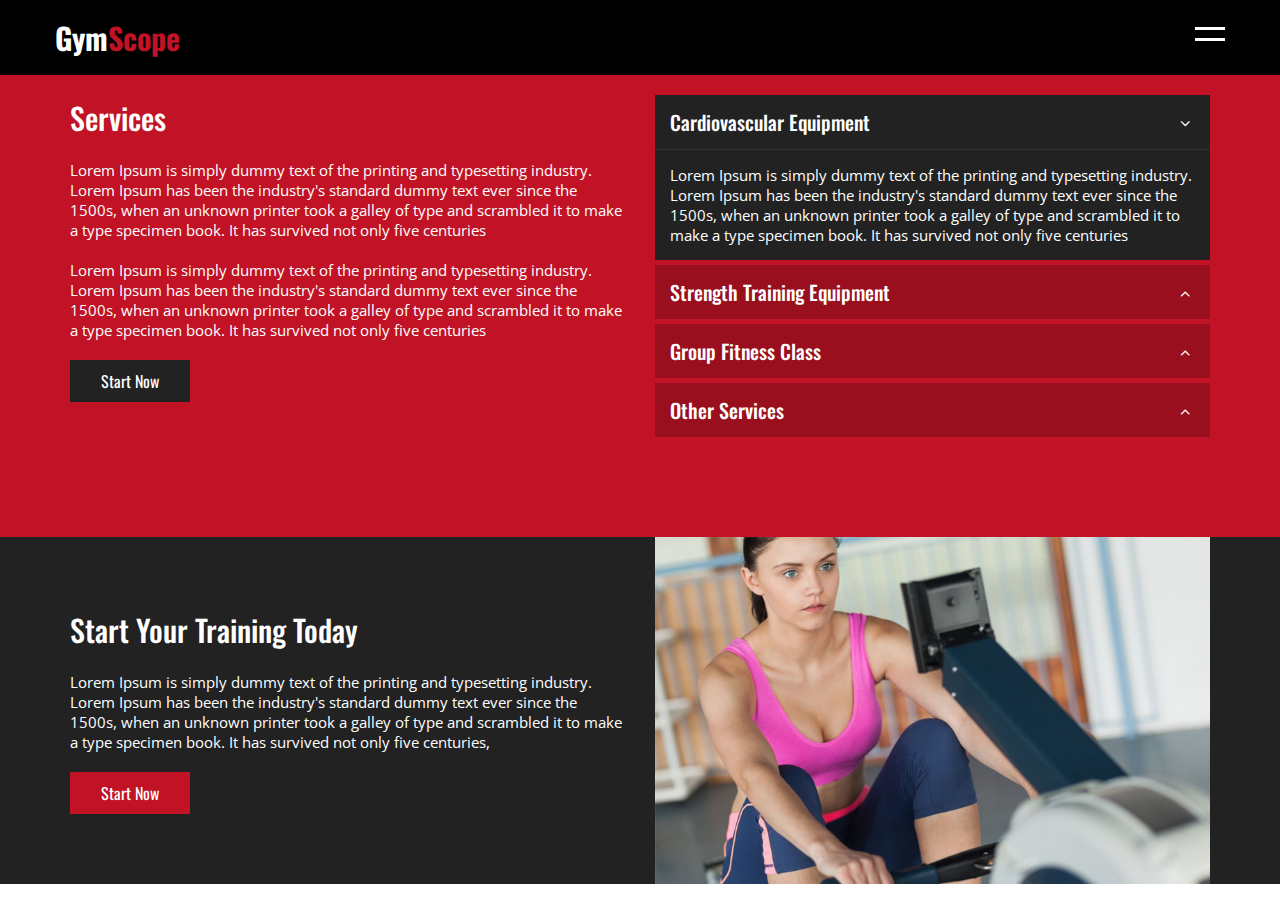
<file: about.html>
<!DOCTYPE html>
<html>
<head>
	<title>GymScope</title>
	<meta name="viewport" content="width=device-width, initial-scale=1">
  <link rel="stylesheet" href="css/animate.css">
	<link rel="stylesheet" type="text/css" href="css/style.css">
  <style>
    .wow:first-child {
      visibility: hidden;
    }
  </style>
  
</head>
<body>
 
 <!-- Start Header  -->
 <header>
 	 <div class="container">
 	 	<div class="logo">
 	 		 <a href="">Gym<span>Scope</span></a>
 	 	</div>
 	 	<a href="javascript:void(0)" class="ham-burger">
 	       <span></span>	
 	       <span></span>
 	 	</a>
 	 	<div class="nav">
 	 		<ul>
				<li><a href="index.html">Home</a></li>
				<li><a href="about.html">About</a></li>
				<li><a href="Service.html">Services</a></li>
				<li><a href="classes.html">Classes</a></li>
				
				<li><a href="price.html">Price</a></li>
				<li><a href="contact.html">Contact</a></li>
 	 		</ul>
 	 	</div>
 	 </div>
 </header>
 <!-- End Header  -->


 <!-- Start Service -->
 <section class="service" id="service">
 	<div class="container">
 		 <div class="content">
 		 	  <div class="text box wow slideInLeft">
                  <h2>Services</h2>
                  <p>Lorem Ipsum is simply dummy text of the printing and typesetting industry. Lorem Ipsum has been the industry's standard dummy text ever since the 1500s, when an unknown printer took a galley of type and scrambled it to make a type specimen book. It has survived not only five centuries</p>
                  <p>Lorem Ipsum is simply dummy text of the printing and typesetting industry. Lorem Ipsum has been the industry's standard dummy text ever since the 1500s, when an unknown printer took a galley of type and scrambled it to make a type specimen book. It has survived not only five centuries</p>
                  <a href="" class="btn">Start Now</a>
 		 	  </div>
 		 	  <div class="accordian box wow slideInRight">
 		 	  	    <div class="accordian-container active">
 		 	  	    	<div class="head">
 		 	  	    		<h4>Cardiovascular Equipment</h4>
 		 	  	    		<span class="fa fa-angle-down"></span>
 		 	  	    	</div>
 		 	  	    	<div class="body">
 		 	  	    		<p>Lorem Ipsum is simply dummy text of the printing and typesetting industry. Lorem Ipsum has been the industry's standard dummy text ever since the 1500s, when an unknown printer took a galley of type and scrambled it to make a type specimen book. It has survived not only five centuries</p>
 		 	  	    	</div>
 		 	  	    </div>
 		 	  	    <div class="accordian-container">
 		 	  	    	<div class="head">
 		 	  	    		<h4>Strength Training Equipment</h4>
 		 	  	    		<span class="fa fa-angle-up"></span>
 		 	  	    	</div>
 		 	  	    	<div class="body">
 		 	  	    		<p>Lorem Ipsum is simply dummy text of the printing and typesetting industry. Lorem Ipsum has been the industry's standard dummy text ever since the 1500s, when an unknown printer took a galley of type and scrambled it to make a type specimen book. It has survived not only five centuries</p>
 		 	  	    	</div>
 		 	  	    </div>
 		 	  	    <div class="accordian-container">
 		 	  	    	<div class="head">
 		 	  	    		<h4>Group Fitness Class</h4>
 		 	  	    		<span class="fa fa-angle-up"></span>
 		 	  	    	</div>
 		 	  	    	<div class="body">
 		 	  	    		<p>Lorem Ipsum is simply dummy text of the printing and typesetting industry. Lorem Ipsum has been the industry's standard dummy text ever since the 1500s, when an unknown printer took a galley of type and scrambled it to make a type specimen book. It has survived not only five centuries</p>
 		 	  	    	</div>
 		 	  	    </div>
 		 	  	    <div class="accordian-container">
 		 	  	    	<div class="head">
 		 	  	    		<h4>Other Services</h4>
 		 	  	    		<span class="fa fa-angle-up"></span>
 		 	  	    	</div>
 		 	  	    	<div class="body">
 		 	  	    		<p>Lorem Ipsum is simply dummy text of the printing and typesetting industry. Lorem Ipsum has been the industry's standard dummy text ever since the 1500s, when an unknown printer took a galley of type and scrambled it to make a type specimen book. It has survived not only five centuries</p>
 		 	  	    	</div>
 		 	  	    </div>
 		 	  </div>
 		 </div>
 	</div>
 </section>
 <!-- End Service -->

<!-- Start Today -->
 <section class="start-today">
 	<div class="container">
 		 <div class="content">
 		 	  <div class="box text wow slideInLeft">
 		 	  	 <h2>Start Your Training Today</h2>
 		 	  	 <p>Lorem Ipsum is simply dummy text of the printing and typesetting industry. Lorem Ipsum has been the industry's standard dummy text ever since the 1500s, when an unknown printer took a galley of type and scrambled it to make a type specimen book. It has survived not only five centuries,</p>
 		 	  	 <a href="" class="btn">Start Now</a>
 		 	  </div>
 		 	  <div class="box img wow slideInRight">
 		 	  	 <img src="images/gallery4.jpg" alt="start today" />
 		 	  </div>

 		 </div>
 	</div>
 </section>
<!-- End Start Today -->



 <!-- jquery -->

 <script src="https://ajax.googleapis.com/ajax/libs/jquery/3.4.1/jquery.min.js"></script>
<script>
	$(document).ready(function(){

      $(".ham-burger, .nav ul li a").click(function(){
       
        $(".nav").toggleClass("open")

        $(".ham-burger").toggleClass("active");
      })      
      $(".accordian-container").click(function(){
      	$(".accordian-container").children(".body").slideUp();
      	$(".accordian-container").removeClass("active")
      	$(".accordian-container").children(".head").children("span").removeClass("fa-angle-down").addClass("fa-angle-up")
      	$(this).children(".body").slideDown();
      	$(this).addClass("active")
      	$(this).children(".head").children("span").removeClass("fa-angle-up").addClass("fa-angle-down")
      })

       $(".nav ul li a, .go-down").click(function(event){
         if(this.hash !== ""){

              event.preventDefault();

              var hash=this.hash; 

              $('html,body').animate({
                scrollTop:$(hash).offset().top
              },800 , function(){
                 window.location.hash=hash;
              });

              // add active class in navigation
              $(".nav ul li a").removeClass("active")
              $(this).addClass("active")
         }
      })
})

</script>
<script src="js/wow.min.js"></script>
<script>
    wow = new WOW(
      {
        animateClass: 'animated',
        offset:       0,
      }
    );
    wow.init();
  </script>
</body>
</html>
</file>
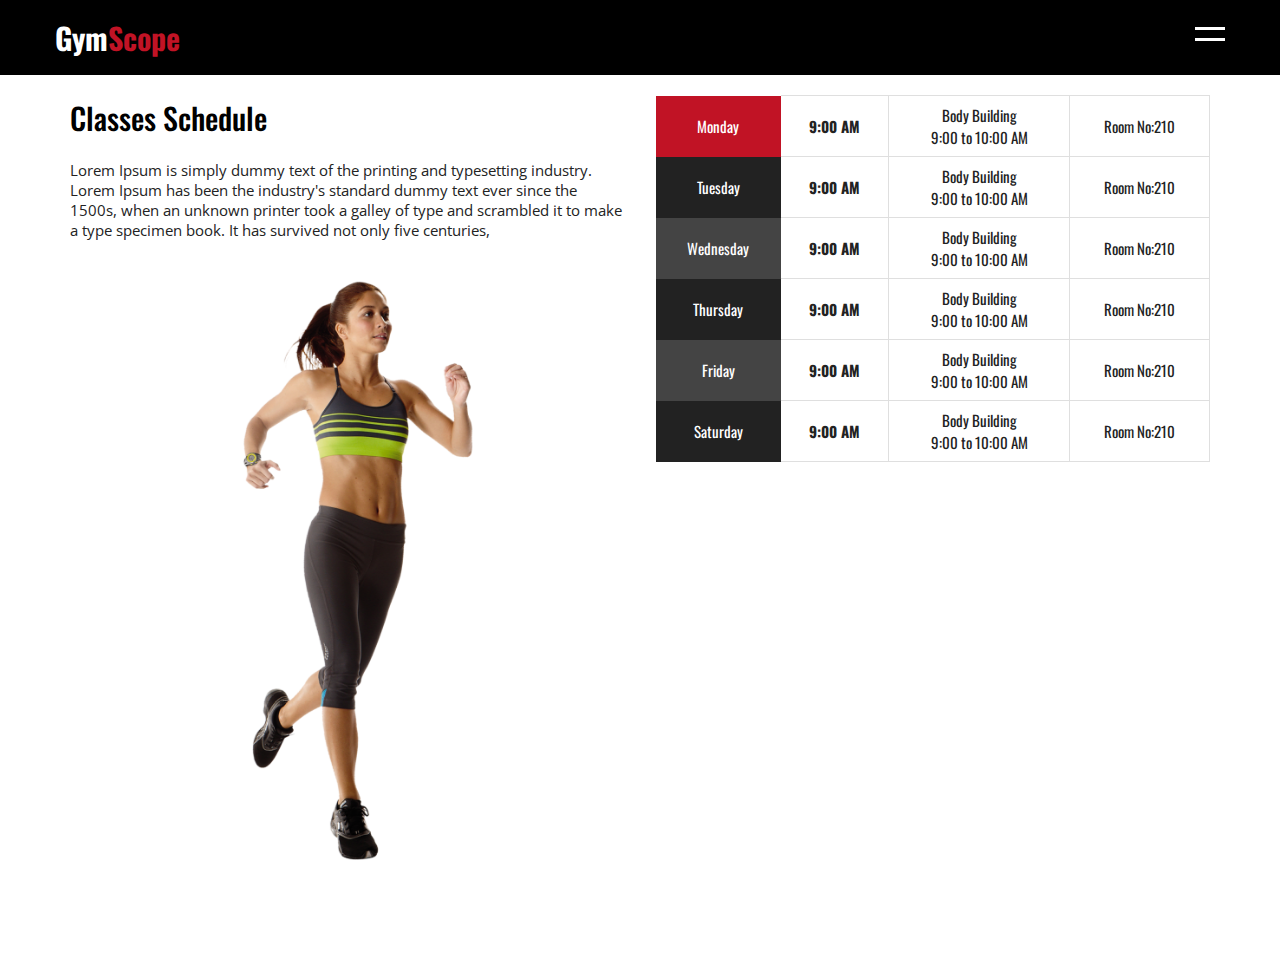
<file: classes.html>
<!DOCTYPE html>
<html>
<head>
	<title>GymScope</title>
	<meta name="viewport" content="width=device-width, initial-scale=1">
  <link rel="stylesheet" href="css/animate.css">
	<link rel="stylesheet" type="text/css" href="css/style.css">
  <style>
    .wow:first-child {
      visibility: hidden;
    }
  </style>
  
</head>
<body>
 
 <!-- Start Header  -->
 <header>
 	 <div class="container">
 	 	<div class="logo">
 	 		 <a href="">Gym<span>Scope</span></a>
 	 	</div>
 	 	<a href="javascript:void(0)" class="ham-burger">
 	       <span></span>	
 	       <span></span>
 	 	</a>
 	 	<div class="nav">
 	 		<ul>
 	 			<li><a href="index.html">Home</a></li>
 	 			<li><a href="about.html">About</a></li>
 	 			<li><a href="Service.html">Services</a></li>
 	 			<li><a href="classes.html">Classes</a></li>
 	 			<li><a href="price.html">price</a></li>
 	 			<li><a href="contact.html">Contact</a></li>
 	 		</ul>
 	 	</div>
 	 </div>
 </header>
 <!-- End Header  -->




	<!-- Start Schedule -->
	<section class="schedule" id="schedule">
		<div class="container">
			  <div class="content">
					 <div class="box text wow slideInLeft">
							<h2>Classes Schedule</h2>
							<p>
								Lorem Ipsum is simply dummy text of the printing and typesetting industry. Lorem Ipsum has been the industry's standard dummy text ever since the 1500s, when an unknown printer took a galley of type and scrambled it to make a type specimen book. It has survived not only five centuries,
							</p>
							<img src="images/schedule1.png" alt="schedule" />
					 </div>
					 <div class="box timing wow slideInRight">
					<table class="table">
						 <tbody>
							 <tr>
								 <td class="day">Monday</td>
								 <td><strong>9:00 AM</strong></td>
								 <td>Body Building <br/> 9:00 to 10:00 AM</td>
								 <td>Room No:210</td>
							 </tr>
							 <tr>
								 <td class="day">Tuesday</td>
								 <td><strong>9:00 AM</strong></td>
								 <td>Body Building <br/> 9:00 to 10:00 AM</td>
								 <td>Room No:210</td>
							 </tr>
							 <tr>
								 <td class="day">Wednesday</td>
								 <td><strong>9:00 AM</strong></td>
								 <td>Body Building <br/> 9:00 to 10:00 AM</td>
								 <td>Room No:210</td>
							 </tr>
							 <tr>
								 <td class="day">Thursday</td>
								 <td><strong>9:00 AM</strong></td>
								 <td>Body Building <br/> 9:00 to 10:00 AM</td>
								 <td>Room No:210</td>
							 </tr>
							 <tr>
								 <td class="day">Friday</td>
								 <td><strong>9:00 AM</strong></td>
								 <td>Body Building <br/> 9:00 to 10:00 AM</td>
								 <td>Room No:210</td>
							 </tr>
							 <tr>
								 <td class="day">Saturday</td>
								 <td><strong>9:00 AM</strong></td>
								 <td>Body Building <br/> 9:00 to 10:00 AM</td>
								 <td>Room No:210</td>
							 </tr>
						 </tbody>
					</table>
					 </div>
			  </div>
		</div>
   </section>
 <!-- End Schedule -->






 



 <!-- jquery -->

 <script src="https://ajax.googleapis.com/ajax/libs/jquery/3.4.1/jquery.min.js"></script>
<script>
	$(document).ready(function(){

      $(".ham-burger, .nav ul li a").click(function(){
       
        $(".nav").toggleClass("open")

        $(".ham-burger").toggleClass("active");
      })      
      $(".accordian-container").click(function(){
      	$(".accordian-container").children(".body").slideUp();
      	$(".accordian-container").removeClass("active")
      	$(".accordian-container").children(".head").children("span").removeClass("fa-angle-down").addClass("fa-angle-up")
      	$(this).children(".body").slideDown();
      	$(this).addClass("active")
      	$(this).children(".head").children("span").removeClass("fa-angle-up").addClass("fa-angle-down")
      })

       $(".nav ul li a, .go-down").click(function(event){
         if(this.hash !== ""){

              event.preventDefault();

              var hash=this.hash; 

              $('html,body').animate({
                scrollTop:$(hash).offset().top
              },800 , function(){
                 window.location.hash=hash;
              });

              // add active class in navigation
              $(".nav ul li a").removeClass("active")
              $(this).addClass("active")
         }
      })
})

</script>
<script src="js/wow.min.js"></script>
<script>
    wow = new WOW(
      {
        animateClass: 'animated',
        offset:       0,
      }
    );
    wow.init();
  </script>
</body>
</html>
</file>
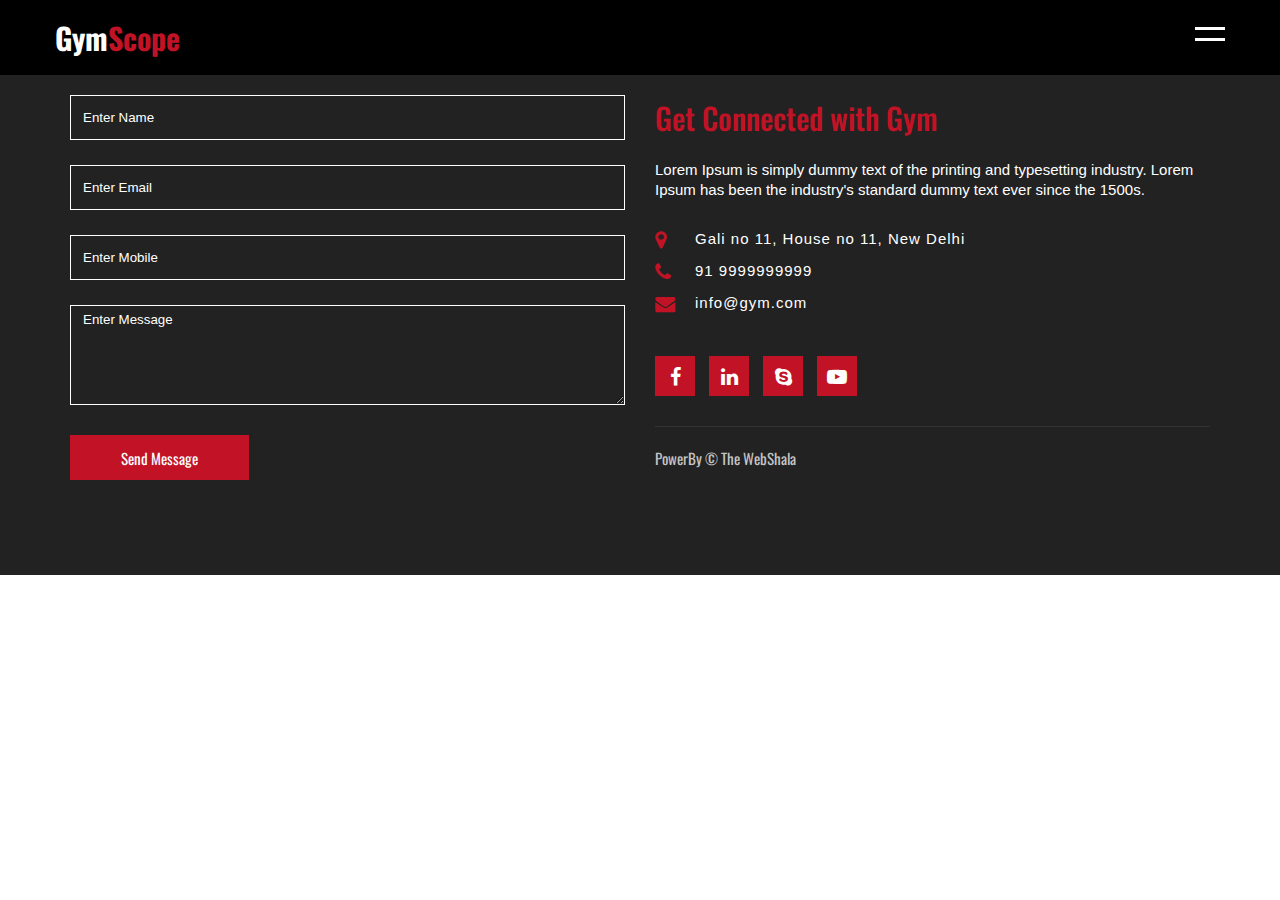
<file: contact.html>
<!DOCTYPE html>
<html>
<head>
	<title>GymScope</title>
	<meta name="viewport" content="width=device-width, initial-scale=1">
  <link rel="stylesheet" href="css/animate.css">
	<link rel="stylesheet" type="text/css" href="css/style.css">
  <style>
    .wow:first-child {
      visibility: hidden;
    }
  </style>
  
</head>
<body>
 
 <!-- Start Header  -->
 <header>
 	 <div class="container">
 	 	<div class="logo">
 	 		 <a href="">Gym<span>Scope</span></a>
 	 	</div>
 	 	<a href="javascript:void(0)" class="ham-burger">
 	       <span></span>	
 	       <span></span>
 	 	</a>
 	 	<div class="nav">
 	 		<ul>
                <li><a href="index.html">Home</a></li>
					<li><a href="about.html">About</a></li>
					<li><a href="Service.html">Services</a></li>
					<li><a href="classes.html">Classes</a></li>
					
					<li><a href="price.html">Price</a></li>
					<li><a href="contact.html">Contact</a></li>
 	 		</ul>
 	 	</div>
 	 </div>
 </header>
 <!-- End Header  -->

 <!-- Start Contact -->
  <section class="contact" id="contact">
     <div class="container">
        <div class="content">
            <div class="box form wow slideInLeft">
               <form>
                  <input type="text" placeholder="Enter Name">
                  <input type="text" placeholder="Enter Email">
                  <input type="text" placeholder="Enter Mobile">
                  <textarea placeholder="Enter Message"></textarea>
                  <button type="submit">Send Message</button>
               </form>
            </div>
            <div class="box text wow slideInRight">
                 <h2>Get Connected with Gym</h2>
                  <p class="title-p">Lorem Ipsum is simply dummy text of the printing and typesetting industry. Lorem Ipsum has been the industry's standard dummy text ever since the 1500s.</p>
                  <div class="info">
                      <ul>
                          <li><span class="fa fa-map-marker"></span> Gali no 11, House no 11, New Delhi</li>
                          <li><span class="fa fa-phone"></span> 91 9999999999</li>
                          <li><span class="fa fa-envelope"></span> info@gym.com</li>
                      </ul>
                  </div>
                  <div class="social">
                       <a href=""><span class="fa fa-facebook"></span></a>
                       <a href=""><span class="fa fa-linkedin"></span></a>
                       <a href=""><span class="fa fa-skype"></span></a>
                       <a href=""><span class="fa fa-youtube-play"></span></a>
                  </div>

                  <div class="copy">
                      PowerBy &copy; The WebShala
                  </div>
            </div>
        </div>
     </div>
  </section>
 <!-- End Contact -->



 <!-- jquery -->

 <script src="https://ajax.googleapis.com/ajax/libs/jquery/3.4.1/jquery.min.js"></script>
<script>
	$(document).ready(function(){

      $(".ham-burger, .nav ul li a").click(function(){
       
        $(".nav").toggleClass("open")

        $(".ham-burger").toggleClass("active");
      })      
      $(".accordian-container").click(function(){
      	$(".accordian-container").children(".body").slideUp();
      	$(".accordian-container").removeClass("active")
      	$(".accordian-container").children(".head").children("span").removeClass("fa-angle-down").addClass("fa-angle-up")
      	$(this).children(".body").slideDown();
      	$(this).addClass("active")
      	$(this).children(".head").children("span").removeClass("fa-angle-up").addClass("fa-angle-down")
      })

       $(".nav ul li a, .go-down").click(function(event){
         if(this.hash !== ""){

              event.preventDefault();

              var hash=this.hash; 

              $('html,body').animate({
                scrollTop:$(hash).offset().top
              },800 , function(){
                 window.location.hash=hash;
              });

              // add active class in navigation
              $(".nav ul li a").removeClass("active")
              $(this).addClass("active")
         }
      })
})

</script>
<script src="js/wow.min.js"></script>
<script>
    wow = new WOW(
      {
        animateClass: 'animated',
        offset:       0,
      }
    );
    wow.init();
  </script>
</body>
</html>
</file>
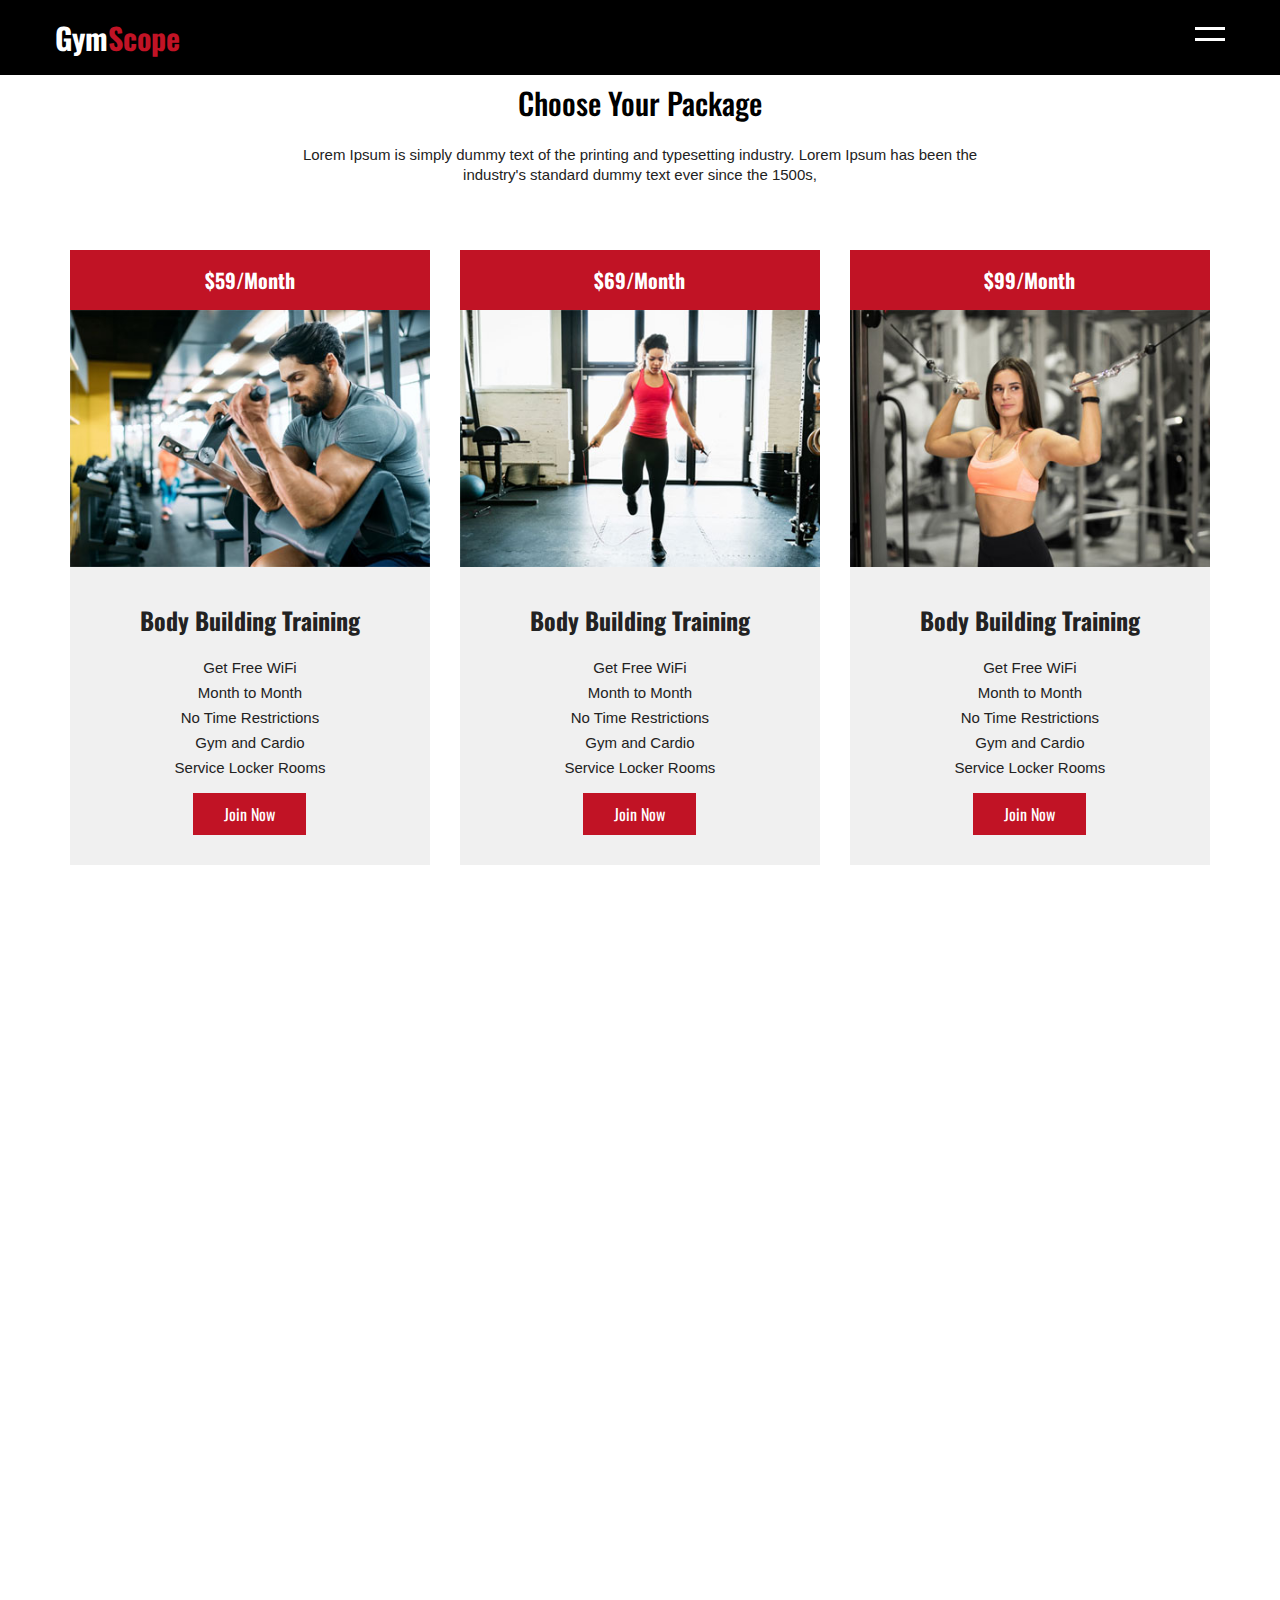
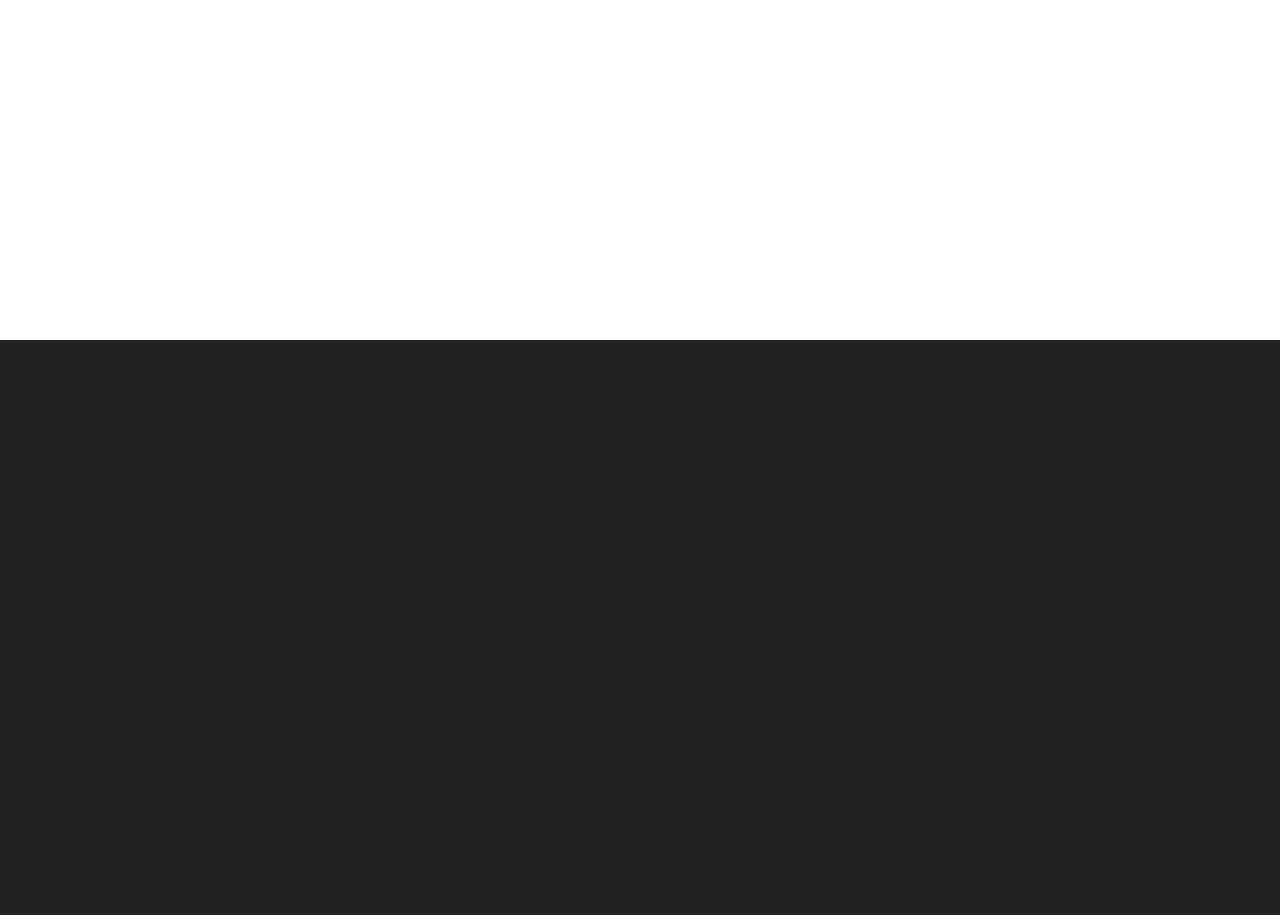
<file: fittness-club4.html>
<!DOCTYPE html>
<html>
<head>
	<title>GymScope</title>
	<meta name="viewport" content="width=device-width, initial-scale=1">
  <link rel="stylesheet" href="css/animate.css">
	<link rel="stylesheet" type="text/css" href="css/style.css">
  <style>
    .wow:first-child {
      visibility: hidden;
    }
  </style>
  
</head>
<body>

	 <!-- Start Header  -->
	 <header>
		<div class="container">
			<div class="logo">
				 <a href="">Gym<span>Scope</span></a>
			</div>
			<a href="javascript:void(0)" class="ham-burger">
			  <span></span>	
			  <span></span>
			</a>
			<div class="nav">
				<ul>
					<li><a href="index.html">Home</a></li>
					<li><a href="about.html">About</a></li>
					<li><a href="Service.html">Services</a></li>
					<li><a href="classes.html">Classes</a></li>
					
					<li><a href="price.html">Price</a></li>
					<li><a href="contact.html">Contact</a></li>
				</ul>
			</div>
		</div>
	</header>
	<!-- End Header  -->


	<!-- Start Price -->
	<section class="price-package" id="price">
		<div class="container">
			  <h2>Choose Your Package</h2>
			  <p class="title-p">Lorem Ipsum is simply dummy text of the printing and typesetting industry. Lorem Ipsum has been the industry's standard dummy text ever since the 1500s, </p>
			  <div class="content">
					<div class="box wow bounceInUp">
						  <div class="inner">
								 <div class="price-tag">
									   $59/Month
								 </div>
								 <div class="img">
									  <img src="images/price1.jpg" alt="price" />
								 </div>
								 <div class="text">
									   <h3>Body Building Training</h3>
									   <p>Get Free WiFi</p>
									   <p>Month to Month</p>
									   <p>No Time Restrictions</p>
									   <p>Gym and Cardio</p>
									   <p>Service Locker Rooms</p>
									   <a href="" class="btn">Join Now</a>
								 </div>
						  </div>
					</div>
					<div class="box wow bounceInUp" data-wow-delay="0.2s">
						  <div class="inner">
								 <div class="price-tag">
									   $69/Month
								 </div>
								 <div class="img">
									  <img src="images/price2.jpg" alt="price" />
								 </div>
								 <div class="text">
									   <h3>Body Building Training</h3>
									   <p>Get Free WiFi</p>
									   <p>Month to Month</p>
									   <p>No Time Restrictions</p>
									   <p>Gym and Cardio</p>
									   <p>Service Locker Rooms</p>
									   <a href="" class="btn">Join Now</a>
								 </div>
						  </div>
					</div>
					<div class="box wow bounceInUp" data-wow-delay="0.4s">
						  <div class="inner">
								 <div class="price-tag">
									   $99/Month
								 </div>
								 <div class="img">
									  <img src="images/price3.jpg" alt="price" />
								 </div>
								 <div class="text">
									   <h3>Body Building Training</h3>
									   <p>Get Free WiFi</p>
									   <p>Month to Month</p>
									   <p>No Time Restrictions</p>
									   <p>Gym and Cardio</p>
									   <p>Service Locker Rooms</p>
									   <a href="" class="btn">Join Now</a>
								 </div>
						  </div>
					</div>
			  </div>
		</div>
	</section>
	<!-- End Price -->
	
   


	<!-- Start Schedule -->
	<section class="schedule" id="schedule">
		<div class="container">
			  <div class="content">
					 <div class="box text wow slideInLeft">
							<h2>Classes Schedule</h2>
							<p>
								Lorem Ipsum is simply dummy text of the printing and typesetting industry. Lorem Ipsum has been the industry's standard dummy text ever since the 1500s, when an unknown printer took a galley of type and scrambled it to make a type specimen book. It has survived not only five centuries,
							</p>
							<img src="images/schedule1.png" alt="schedule" />
					 </div>
					 <div class="box timing wow slideInRight">
					<table class="table">
						 <tbody>
							 <tr>
								 <td class="day">Monday</td>
								 <td><strong>9:00 AM</strong></td>
								 <td>Body Building <br/> 9:00 to 10:00 AM</td>
								 <td>Room No:210</td>
							 </tr>
							 <tr>
								 <td class="day">Tuesday</td>
								 <td><strong>9:00 AM</strong></td>
								 <td>Body Building <br/> 9:00 to 10:00 AM</td>
								 <td>Room No:210</td>
							 </tr>
							 <tr>
								 <td class="day">Wednesday</td>
								 <td><strong>9:00 AM</strong></td>
								 <td>Body Building <br/> 9:00 to 10:00 AM</td>
								 <td>Room No:210</td>
							 </tr>
							 <tr>
								 <td class="day">Thursday</td>
								 <td><strong>9:00 AM</strong></td>
								 <td>Body Building <br/> 9:00 to 10:00 AM</td>
								 <td>Room No:210</td>
							 </tr>
							 <tr>
								 <td class="day">Friday</td>
								 <td><strong>9:00 AM</strong></td>
								 <td>Body Building <br/> 9:00 to 10:00 AM</td>
								 <td>Room No:210</td>
							 </tr>
							 <tr>
								 <td class="day">Saturday</td>
								 <td><strong>9:00 AM</strong></td>
								 <td>Body Building <br/> 9:00 to 10:00 AM</td>
								 <td>Room No:210</td>
							 </tr>
						 </tbody>
					</table>
					 </div>
			  </div>
		</div>
   </section>
 <!-- End Schedule -->


 <!-- Start Contact -->
 <section class="contact" id="contact">
	<div class="container">
	   <div class="content">
		   <div class="box form wow slideInLeft">
			  <form>
				 <input type="text" placeholder="Enter Name">
				 <input type="text" placeholder="Enter Email">
				 <input type="text" placeholder="Enter Mobile">
				 <textarea placeholder="Enter Message"></textarea>
				 <button type="submit">Send Message</button>
			  </form>
		   </div>
		   <div class="box text wow slideInRight">
				<h2>Get Connected with Gym</h2>
				 <p class="title-p">Lorem Ipsum is simply dummy text of the printing and typesetting industry. Lorem Ipsum has been the industry's standard dummy text ever since the 1500s.</p>
				 <div class="info">
					 <ul>
						 <li><span class="fa fa-map-marker"></span> Gali no 11, House no 11, New Delhi</li>
						 <li><span class="fa fa-phone"></span> 91 9999999999</li>
						 <li><span class="fa fa-envelope"></span> info@gym.com</li>
					 </ul>
				 </div>
				 <div class="social">
					  <a href=""><span class="fa fa-facebook"></span></a>
					  <a href=""><span class="fa fa-linkedin"></span></a>
					  <a href=""><span class="fa fa-skype"></span></a>
					  <a href=""><span class="fa fa-youtube-play"></span></a>
				 </div>

				 <div class="copy">
					 PowerBy &copy; The WebShala
				 </div>
		   </div>
	   </div>
	</div>
 </section>
<!-- End Contact -->






  <!-- jquery -->

  <script src="https://ajax.googleapis.com/ajax/libs/jquery/3.4.1/jquery.min.js"></script>
  <script>
	  $(document).ready(function(){
  
		$(".ham-burger, .nav ul li a").click(function(){
		 
		  $(".nav").toggleClass("open")
  
		  $(".ham-burger").toggleClass("active");
		})      
		$(".accordian-container").click(function(){
			$(".accordian-container").children(".body").slideUp();
			$(".accordian-container").removeClass("active")
			$(".accordian-container").children(".head").children("span").removeClass("fa-angle-down").addClass("fa-angle-up")
			$(this).children(".body").slideDown();
			$(this).addClass("active")
			$(this).children(".head").children("span").removeClass("fa-angle-up").addClass("fa-angle-down")
		})
  
		 $(".nav ul li a, .go-down").click(function(event){
		   if(this.hash !== ""){
  
				event.preventDefault();
  
				var hash=this.hash; 
  
				$('html,body').animate({
				  scrollTop:$(hash).offset().top
				},800 , function(){
				   window.location.hash=hash;
				});
  
				// add active class in navigation
				$(".nav ul li a").removeClass("active")
				$(this).addClass("active")
		   }
		})
  })
 
 
 
 








</script>
<script src="js/wow.min.js"></script>
<script>
    wow = new WOW(
      {
        animateClass: 'animated',
        offset:       0,
      }
    );
    wow.init();
  </script>
</body>
</html>
</file>
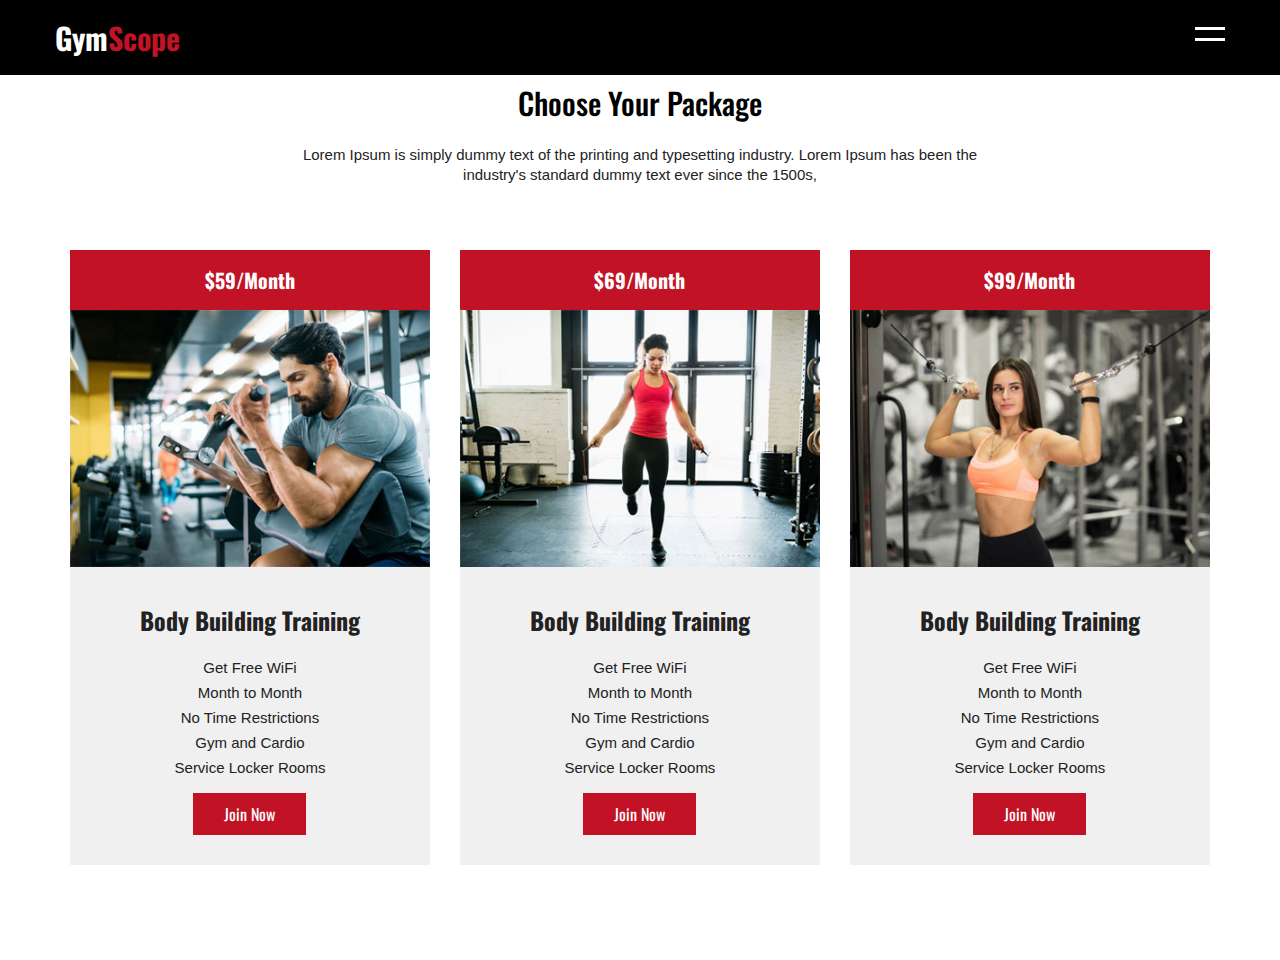
<file: price.html>
<!DOCTYPE html>
<html>
<head>
	<title>GymScope</title>
	<meta name="viewport" content="width=device-width, initial-scale=1">
  <link rel="stylesheet" href="css/animate.css">
	<link rel="stylesheet" type="text/css" href="css/style.css">
  <style>
    .wow:first-child {
      visibility: hidden;
    }
  </style>
  
</head>
<body>

	 <!-- Start Header  -->
	 <header>
		<div class="container">
			<div class="logo">
				 <a href="">Gym<span>Scope</span></a>
			</div>
			<a href="javascript:void(0)" class="ham-burger">
			  <span></span>	
			  <span></span>
			</a>
			<div class="nav">
				<ul>
					<li><a href="index.html">Home</a></li>
					<li><a href="about.html">About</a></li>
					<li><a href="Service.html">Services</a></li>
					<li><a href="classes.html">Classes</a></li>
					
					<li><a href="price.html">Price</a></li>
					<li><a href="contact.html">Contact</a></li>
				</ul>
			</div>
		</div>
	</header>
	<!-- End Header  -->


	<!-- Start Price -->
	<section class="price-package" id="price">
		<div class="container">
			  <h2>Choose Your Package</h2>
			  <p class="title-p">Lorem Ipsum is simply dummy text of the printing and typesetting industry. Lorem Ipsum has been the industry's standard dummy text ever since the 1500s, </p>
			  <div class="content">
					<div class="box wow bounceInUp">
						  <div class="inner">
								 <div class="price-tag">
									   $59/Month
								 </div>
								 <div class="img">
									  <img src="images/price1.jpg" alt="price" />
								 </div>
								 <div class="text">
									   <h3>Body Building Training</h3>
									   <p>Get Free WiFi</p>
									   <p>Month to Month</p>
									   <p>No Time Restrictions</p>
									   <p>Gym and Cardio</p>
									   <p>Service Locker Rooms</p>
									   <a href="" class="btn">Join Now</a>
								 </div>
						  </div>
					</div>
					<div class="box wow bounceInUp" data-wow-delay="0.2s">
						  <div class="inner">
								 <div class="price-tag">
									   $69/Month
								 </div>
								 <div class="img">
									  <img src="images/price2.jpg" alt="price" />
								 </div>
								 <div class="text">
									   <h3>Body Building Training</h3>
									   <p>Get Free WiFi</p>
									   <p>Month to Month</p>
									   <p>No Time Restrictions</p>
									   <p>Gym and Cardio</p>
									   <p>Service Locker Rooms</p>
									   <a href="" class="btn">Join Now</a>
								 </div>
						  </div>
					</div>
					<div class="box wow bounceInUp" data-wow-delay="0.4s">
						  <div class="inner">
								 <div class="price-tag">
									   $99/Month
								 </div>
								 <div class="img">
									  <img src="images/price3.jpg" alt="price" />
								 </div>
								 <div class="text">
									   <h3>Body Building Training</h3>
									   <p>Get Free WiFi</p>
									   <p>Month to Month</p>
									   <p>No Time Restrictions</p>
									   <p>Gym and Cardio</p>
									   <p>Service Locker Rooms</p>
									   <a href="" class="btn">Join Now</a>
								 </div>
						  </div>
					</div>
			  </div>
		</div>
	</section>
	<!-- End Price -->
	

  <!-- jquery -->

  <script src="https://ajax.googleapis.com/ajax/libs/jquery/3.4.1/jquery.min.js"></script>
  <script>
	  $(document).ready(function(){
  
		$(".ham-burger, .nav ul li a").click(function(){
		 
		  $(".nav").toggleClass("open")
  
		  $(".ham-burger").toggleClass("active");
		})      
		$(".accordian-container").click(function(){
			$(".accordian-container").children(".body").slideUp();
			$(".accordian-container").removeClass("active")
			$(".accordian-container").children(".head").children("span").removeClass("fa-angle-down").addClass("fa-angle-up")
			$(this).children(".body").slideDown();
			$(this).addClass("active")
			$(this).children(".head").children("span").removeClass("fa-angle-up").addClass("fa-angle-down")
		})
  
		 $(".nav ul li a, .go-down").click(function(event){
		   if(this.hash !== ""){
  
				event.preventDefault();
  
				var hash=this.hash; 
  
				$('html,body').animate({
				  scrollTop:$(hash).offset().top
				},800 , function(){
				   window.location.hash=hash;
				});
  
				// add active class in navigation
				$(".nav ul li a").removeClass("active")
				$(this).addClass("active")
		   }
		})
  })
 
 
 
 








</script>
<script src="js/wow.min.js"></script>
<script>
    wow = new WOW(
      {
        animateClass: 'animated',
        offset:       0,
      }
    );
    wow.init();
  </script>
</body>
</html>
</file>
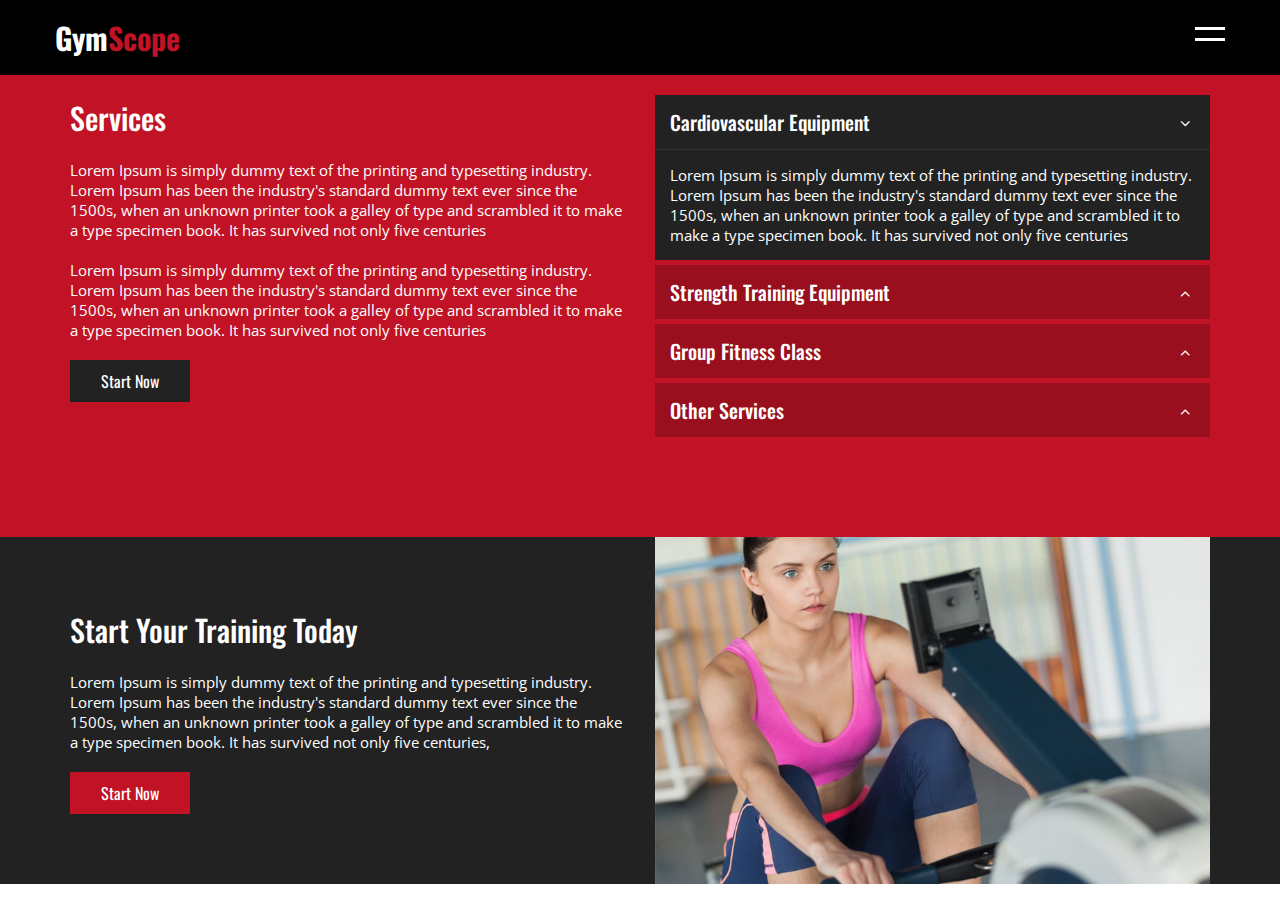
<file: Service.html>
<!DOCTYPE html>
<html>
<head>
	<title>GymScope</title>
	<meta name="viewport" content="width=device-width, initial-scale=1">
  <link rel="stylesheet" href="css/animate.css">
	<link rel="stylesheet" type="text/css" href="css/style.css">
  <style>
    .wow:first-child {
      visibility: hidden;
    }
  </style>
  
</head>
<body>
 
 <!-- Start Header  -->
 <header>
 	 <div class="container">
 	 	<div class="logo">
 	 		 <a href="">Gym<span>Scope</span></a>
 	 	</div>
 	 	<a href="javascript:void(0)" class="ham-burger">
 	       <span></span>	
 	       <span></span>
 	 	</a>
 	 	<div class="nav">
 	 		<ul>
                <li><a href="index.html">Home</a></li>
					<li><a href="about.html">About</a></li>
					<li><a href="Service.html">Services</a></li>
					<li><a href="classes.html">Classes</a></li>
					
					<li><a href="price.html">Price</a></li>
					<li><a href="contact.html">Contact</a></li>
 	 		</ul>
 	 	</div>
 	 </div>
 </header>
 <!-- End Header  -->


 <!-- Start Service -->
 <section class="service" id="service">
 	<div class="container">
 		 <div class="content">
 		 	  <div class="text box wow slideInLeft">
                  <h2>Services</h2>
                  <p>Lorem Ipsum is simply dummy text of the printing and typesetting industry. Lorem Ipsum has been the industry's standard dummy text ever since the 1500s, when an unknown printer took a galley of type and scrambled it to make a type specimen book. It has survived not only five centuries</p>
                  <p>Lorem Ipsum is simply dummy text of the printing and typesetting industry. Lorem Ipsum has been the industry's standard dummy text ever since the 1500s, when an unknown printer took a galley of type and scrambled it to make a type specimen book. It has survived not only five centuries</p>
                  <a href="" class="btn">Start Now</a>
 		 	  </div>
 		 	  <div class="accordian box wow slideInRight">
 		 	  	    <div class="accordian-container active">
 		 	  	    	<div class="head">
 		 	  	    		<h4>Cardiovascular Equipment</h4>
 		 	  	    		<span class="fa fa-angle-down"></span>
 		 	  	    	</div>
 		 	  	    	<div class="body">
 		 	  	    		<p>Lorem Ipsum is simply dummy text of the printing and typesetting industry. Lorem Ipsum has been the industry's standard dummy text ever since the 1500s, when an unknown printer took a galley of type and scrambled it to make a type specimen book. It has survived not only five centuries</p>
 		 	  	    	</div>
 		 	  	    </div>
 		 	  	    <div class="accordian-container">
 		 	  	    	<div class="head">
 		 	  	    		<h4>Strength Training Equipment</h4>
 		 	  	    		<span class="fa fa-angle-up"></span>
 		 	  	    	</div>
 		 	  	    	<div class="body">
 		 	  	    		<p>Lorem Ipsum is simply dummy text of the printing and typesetting industry. Lorem Ipsum has been the industry's standard dummy text ever since the 1500s, when an unknown printer took a galley of type and scrambled it to make a type specimen book. It has survived not only five centuries</p>
 		 	  	    	</div>
 		 	  	    </div>
 		 	  	    <div class="accordian-container">
 		 	  	    	<div class="head">
 		 	  	    		<h4>Group Fitness Class</h4>
 		 	  	    		<span class="fa fa-angle-up"></span>
 		 	  	    	</div>
 		 	  	    	<div class="body">
 		 	  	    		<p>Lorem Ipsum is simply dummy text of the printing and typesetting industry. Lorem Ipsum has been the industry's standard dummy text ever since the 1500s, when an unknown printer took a galley of type and scrambled it to make a type specimen book. It has survived not only five centuries</p>
 		 	  	    	</div>
 		 	  	    </div>
 		 	  	    <div class="accordian-container">
 		 	  	    	<div class="head">
 		 	  	    		<h4>Other Services</h4>
 		 	  	    		<span class="fa fa-angle-up"></span>
 		 	  	    	</div>
 		 	  	    	<div class="body">
 		 	  	    		<p>Lorem Ipsum is simply dummy text of the printing and typesetting industry. Lorem Ipsum has been the industry's standard dummy text ever since the 1500s, when an unknown printer took a galley of type and scrambled it to make a type specimen book. It has survived not only five centuries</p>
 		 	  	    	</div>
 		 	  	    </div>
 		 	  </div>
 		 </div>
 	</div>
 </section>
 <!-- End Service -->

<!-- Start Today -->
 <section class="start-today">
 	<div class="container">
 		 <div class="content">
 		 	  <div class="box text wow slideInLeft">
 		 	  	 <h2>Start Your Training Today</h2>
 		 	  	 <p>Lorem Ipsum is simply dummy text of the printing and typesetting industry. Lorem Ipsum has been the industry's standard dummy text ever since the 1500s, when an unknown printer took a galley of type and scrambled it to make a type specimen book. It has survived not only five centuries,</p>
 		 	  	 <a href="" class="btn">Start Now</a>
 		 	  </div>
 		 	  <div class="box img wow slideInRight">
 		 	  	 <img src="images/gallery4.jpg" alt="start today" />
 		 	  </div>

 		 </div>
 	</div>
 </section>
<!-- End Start Today -->


 <!-- jquery -->

 <script src="https://ajax.googleapis.com/ajax/libs/jquery/3.4.1/jquery.min.js"></script>
<script>
	$(document).ready(function(){

      $(".ham-burger, .nav ul li a").click(function(){
       
        $(".nav").toggleClass("open")

        $(".ham-burger").toggleClass("active");
      })      
      $(".accordian-container").click(function(){
      	$(".accordian-container").children(".body").slideUp();
      	$(".accordian-container").removeClass("active")
      	$(".accordian-container").children(".head").children("span").removeClass("fa-angle-down").addClass("fa-angle-up")
      	$(this).children(".body").slideDown();
      	$(this).addClass("active")
      	$(this).children(".head").children("span").removeClass("fa-angle-up").addClass("fa-angle-down")
      })

       $(".nav ul li a, .go-down").click(function(event){
         if(this.hash !== ""){

              event.preventDefault();

              var hash=this.hash; 

              $('html,body').animate({
                scrollTop:$(hash).offset().top
              },800 , function(){
                 window.location.hash=hash;
              });

              // add active class in navigation
              $(".nav ul li a").removeClass("active")
              $(this).addClass("active")
         }
      })
})

</script>
<script src="js/wow.min.js"></script>
<script>
    wow = new WOW(
      {
        animateClass: 'animated',
        offset:       0,
      }
    );
    wow.init();
  </script>
</body>
</html>
</file>
<file: css/style.css>
@import url('https://fonts.googleapis.com/css?family=Oswald:300,400,500,600,700&display=swap');
@import url('https://stackpath.bootstrapcdn.com/font-awesome/4.7.0/css/font-awesome.min.css');
@import url('https://fonts.googleapis.com/css?family=Open+Sans&display=swap');

body{
	margin:0;
	padding:0;
	overflow-x: hidden;
}

*{
	box-sizing: border-box;
	margin:0;
	padding:0;
	font-family: 'Oswald', sans-serif;
}

/*Header*/

header{
	position:fixed;
	left: 0px;
	top:0px;
	width: 100%;
	z-index: 10;
	background-color: #000000;
	padding:15px 15px;
}
header .container{
	-webkit-display: flex;
	display: flex;
	justify-content: space-between;
	align-items: center;
}

header .logo a{
	font-size: 30px;
	text-decoration: none;
	color:#ffffff;
	font-weight: 700;
}
header .logo a span{
	color:#c11325;
}
header .nav{
	position: fixed;
	background-color: #c11325;
	width: 280px;
	top:0;
	right:0;
	height: 100%;
	z-index: 99;
	padding:100px 0px 15px; 
	-webkit-transform: translateX(100%);
	transform: translateX(100%);
	-webkit-transition: transform .5s ease;
    transition: transform .5s ease;
}
header .nav.open{
	-webkit-transform: translateX(0);
	transform: translateX(0);
}
header .nav ul{
	list-style: none;
	margin:0;
	padding:0px;
}
header .nav ul li{
display: block;
}
header .nav ul li a{
	text-decoration: none;
	font-size: 30px;
	font-weight: 400;
    color:#ffffff;
    display: block;
    position: relative;
    padding:10px 30px;
}
header .nav ul li a.active::before{
	content: '';
	position: absolute;
	left:0px;
	top:0px;
	height: 100%;
	width:100%;
	background-color:#000000;
	opacity:.2;
	-webkit-transition: width .5s ease;
	transition: width .5s ease;
	z-index: -1;
}
header .nav ul li a::before{
	content: '';
	position: absolute;
	left:0px;
	top:0px;
	height: 100%;
	width:0px;
	background-color:#000000;
	opacity:.2;
	-webkit-transition: width .5s ease;
	transition: width .5s ease;
	z-index: -1;
}
header .nav ul li a:hover::before{
	width: 100%;
}
header .ham-burger{
	display: inline-block;
	position: relative;
	z-index: 100;
}
header .ham-burger span{
	height: 3px;
	margin-bottom:8px;
	display: block;
	background-color:#ffffff;
	width:30px;
	-webkit-transition: transform .5s ease;
	transition: transform .5s ease;
}
header .ham-burger span:nth-child(1){
	transform-origin: left top;
}
header .ham-burger span:nth-child(2){
	transform-origin: left bottom;
}

header .ham-burger.active span:nth-child(1){
	-webkit-transform: rotate(45deg) translateY(-6px);
	transform: rotate(45deg) translateY(-6px);
}
header .ham-burger.active span:nth-child(2){
	-webkit-transform: rotate(-45deg) translateY(6px);
	transform: rotate(-45deg) translateY(6px)
}

.container{
	max-width: 1170px;
	margin: auto;
}

/*Home section*/
.home{
	height: 100vh;
	background-image: url('../images/home.jpg');
	background-size: cover;
	padding:15px;
	-webkit-display: flex;
	display: flex;
	position: relative;
}
.home .go-down{
  position: absolute;
  bottom: 50px;
  width: 26px;
  height:40px;
  border:1px solid #ffffff;
  display: block;
  border-radius:4px;
  text-align: center;
  left:50%;
  margin-left: -13px;
}
.home .go-down .fa{
	color:#ffffff;
	-webkit-animation: goDown 1s ease infinite;
	animation: goDown 1s ease infinite;
}
@-webkit-keyframes goDown{
	0%{transform: translateY(0);opacity:.5}
	100%{transform: translateY(10px);}
}
@keyframes goDown{
	0%{transform: translateY(0);opacity:.5}
	100%{transform: translateY(10px);}
}
.home .container{
  -webkit-display: flex;
  display: flex;
  flex-direction: column;
  flex-grow: 1;
}

.home h1{
	color:#ffffff;
	font-size: 60px;
	font-weight: 700;
	text-transform: uppercase;
	margin:0;
}

.home h1 span{
	color:#c11325;;
}


/*About section*/

.about{
	padding:80px 0px;
	background-color:#ffffff;
}

.about .content{ 
 -webkit-display: flex;
 display: flex;
}
.about .content .box{
	flex:0 0 33.33%;
	max-width: 33.33%;
	padding:15px;
}
.about .content .box .inner{
	background-color:#222222;
}
.about .content .box:nth-child(2) .inner{
	background-color: #c11325;
}
.about .content .box .inner .img img{
	width: 100%;
}
.about .content .box .inner .text{
	padding:30px;
}

.about .content .box .inner .text h4{
  font-size: 20px;
  margin:0;
  padding: 0px 0px 15px;
  font-weight: 500;
  color:#ffffff;
 text-transform: capitalize;
  text-align: center;
}
.about .content .box .inner .text p{
	font-size: 15px;
	line-height:20px;
	color:#ffffff;
	text-align: center;
	margin:0;
	font-family: 'Open Sans', sans-serif;
}


/*Service Section*/
.service{
	padding:80px 0px;
	background-color: #c11325;
}

.service .content{
	-webkit-display:flex;
	display:flex;
}

.service .content .box{
	flex:0 0 50%;
	max-width: 50%;
	padding:15px;
}

.service .content .text h2{
	font-size: 30px;
	font-weight: 500;
	color:#ffffff;
	padding:0px 0px 20px;
}

.service .content .text p{
    font-size: 15px;
	line-height:20px;
	color:#ffffff;
	margin:0;
	padding:0px 0px 20px;
	font-family: 'Open Sans', sans-serif;
}

.service .content .text .btn{
	padding:8px 30px;
	background-color: #222222;
	color:#ffffff;
	text-decoration: none;
	display: inline-block;
	border:1px solid transparent;
	cursor: pointer;
	-webkit-transition: all .5s ease;
	transition: all .5s ease;
}

.service .content .text .btn:hover{
	border:1px solid #ffffff;
	color:#ffffff;
	background-color: transparent;
}
.service .content .accordian-container{
	margin-bottom: 5px;
}
.service .content .accordian-container .head{
	background-color:rgba(0,0,0,0.2);
	position: relative;
	padding:12px 15px;
	cursor: pointer;
}
.service .content .accordian-container .head .fa{
	position: absolute;
	right: 10px;
	top:13px;
	color:#ffffff;
	height:30px;
	width: 30px;
	text-align: center;
	line-height: 30px;
	color:#ffffff;
	border-radius: 50%;
}
.service .content .accordian-container .head h4{
  font-size: 20px;
  margin:0;
  padding:0;
  font-weight: 500;
  color: #ffffff;
  text-transform: capitalize;
}
.service .content .accordian-container.active .head{
  background-color: #222222;	
}
.service .content .accordian-container .body{
	display: none;
	padding:15px;
	background-color: #222222;
	border-top:1px solid #333333;
}

.service .content .accordian-container:nth-child(1) .body{
	display: block;
}
.service .content .accordian-container .body p{
    font-size: 15px;
	line-height:20px;
	color:#ffffff;
	margin:0;
	padding:0;
	font-family: 'Open Sans', sans-serif;	
}


/*Classes Section*/

.classes{
	padding:80px 0px 50px;
	background-color: #ffffff;
}

.classes .content{
	-webkit-display: flex;
	display: flex;
}

.classes .content .box{
	padding:15px;
	flex:0 0 50%;
	max-width: 50%;
}

.classes .content .img img{
	width: 100%;
	-webkit-transform: rotateY(180deg);
	transform: rotateY(180deg);
}

.classes .content .text h2{
    font-size: 30px;
    font-weight: 500;
    color: #000000;
    padding: 0px 0px 20px;
}

.classes .content .text p{
	font-size: 15px;
    line-height: 20px;
    color: #000000;
    margin: 0;
    padding: 0px 0px 30px;
    font-family: 'Open Sans', sans-serif;
}


.classes .content .class-items .item{
	margin-bottom: 30px;
	display: flex;
}
.classes .content .class-items .item:nth-child(1){
 background-color: #222222;
}
.classes .content .class-items .item:nth-child(2){
 background-color: #c11325;
}
.classes .content .class-items .item .item-text{
	padding: 15px;
	display: flex;
	flex-direction: column;
	justify-content: center;
}
.classes .content .class-items .item .item-text,
.classes .content .class-items .item .item-img{
	flex:0 0 50%;
	max-width: 50%;
	position: relative;
}

.classes .content .class-items .item .item-img img{
 width: 100%;
 display: block;
}
.classes .content .class-items .item .item-img .price{
	position: absolute;
	height: 50px;
	width: 60px;
	font-size:20px;
	font-weight: 500; 
	color:#ffffff;
	text-align: center;
	line-height: 50px;
}
.classes .content .class-items .item:nth-child(1) .item-img .price{
 background-color: #c11325;
 left:0;
 top:0;
}
.classes .content .class-items .item:nth-child(2) .item-img .price{
 background-color: #222222;
 right:0;
 top:0;
}
.classes .content .class-items .item .item-text h4{
	font-size: 20px;
    margin: 0;
    padding: 0px 0px 15px;
    font-weight: 500;
    color: #ffffff;
    text-transform: capitalize;
    text-align: left;
}

.classes .content .class-items .item .item-text p{
	font-size: 15px;
    line-height: 20px;
    color: #ffffff;
    text-align:left;
    margin: 0;
    padding:0 0 20px;
    font-family: 'Open Sans', sans-serif;
}
.classes .content .class-items .item .item-text a{
 font-size: 16px;
 text-decoration: none;
 display: inline-block;
}

.classes .content .class-items .item .item-text a{
	color:#ffffff;
}




/*Start Today Section*/
.start-today{
	background-color: #222222;
}

.start-today .content{
	-webkit-display: flex;
	display: flex;
	align-items: center;
}

.start-today .content .box{
	flex:0 0 50%;
	max-width: 50%;
	padding:0px 15px;
}

.start-today .content .img img{
	width: 100%;
	display: block;
}

.start-today .content .text h2{
	font-size: 30px;
    font-weight: 500;
    color: #ffffff;
    padding: 0px 0px 20px;
}

.start-today .content .text p{
	font-size: 15px;
    line-height: 20px;
    color: #ffffff;
    margin: 0;
    padding: 0px 0px 20px;
    font-family: 'Open Sans', sans-serif;
}

.start-today .content .text .btn{
	padding: 8px 30px;
    background-color: #c11325;
    color: #ffffff;
    text-decoration: none;
    display: inline-block;
    border: 1px solid transparent;
    cursor: pointer;
    -webkit-transition: all .5s ease;
    transition: all .5s ease;
}

.start-today .content .text .btn:hover{
	color:#ffffff;
	border-color: #ffffff;
	background-color: transparent;
}




/*Class Schedule Section*/
.schedule{
	padding:80px 0px;
}

.schedule .content{
	-webkit-display: flex;
	display: flex;
}

.schedule .content .box{
	flex:0 0 50%;
	max-width: 100%;
	padding:15px;
}

.schedule .content .text h2{
   font-size: 30px;
    font-weight: 500;
    color: #000000;
    padding: 0px 0px 20px;
}

.schedule .content .text p{
	font-size: 15px;
    line-height: 20px;
    color: #222222;
    margin: 0;
    padding: 0px 0px 20px;
    font-family: 'Open Sans', sans-serif;
}
.schedule .content .text img{
	width: 100%;
	transform: rotateY(180deg);
}

.schedule .content .timing .table{
	width: 100%;
	border-collapse: collapse;
}

.schedule .content .timing .table td{
	border:1px solid #dfdfdf;
	padding: 8px;
	font-size: 15px;
	text-align: center;
	color:#222222;
}

.schedule .content .timing .table tr:nth-child(even) td.day{
	background-color: #222222;
}
.schedule .content .timing .table tr:nth-child(odd) td.day{
	background-color: #444444;
}
.schedule .content .timing .table tr:nth-child(1) td.day{
	background-color: #c11325;
}
.schedule .content .timing .table tr td.day{
	color:#ffffff;
	border-color:transparent;
}


/*Gallery Section*/

.gallery .content{
	-webkit-display: flex;
	display: flex;
	flex-wrap: wrap;
}

.gallery .content .box{
	flex:0 0 50%;
	max-width: 50%;	
}
.gallery .content .box img{
	display: block;
	width: 100%;
	-webkit-filter: grayscale(100%);
	filter: grayscale(100%);
	-webkit-transition: all .5s ease;
	transition: all .5s ease;
}
.gallery .content .box img:hover{
	-webkit-filter: grayscale(0%);
	filter: grayscale(0%);
}

.gallery h2{
	font-size: 30px;
    font-weight: 500;
    color: #000000;
    padding: 0px 0px 20px;
    text-align: center;
}


/*Price Section*/

.price-package{
	padding: 80px 0px;
	background-color: #ffffff;
}
.price-package h2{
	font-size: 30px;
	font-weight: 500;
	color:#000000;
	padding: 0px 0px 20px;
	text-align: center;
}

.price-package .title-p{
 font-size: 15px;
 line-height: 20px;
 color:#222222;
 margin:0;
 text-align: center;
 padding:0 20% 50px;
 font-family: 'Open-sans', sans-serif;
}

.price-package .content{
	-webkit-display: flex;
	display: flex;
}
.price-package .content .box{
	flex:0 0 33.33%;
	max-width: 33.33%;
	padding: 15px;
}
.price-package .content .box .inner{
	background-color: #f0f0f0;
}
.price-package .content .box .inner .price-tag{
	padding: 15px;
	font-size: 20px;
	background-color: #c11325;
	color:#ffffff;
	text-align: center;
	font-weight: 700;
}
.price-package .content .box .inner .text{
	padding:30px 15px;
	text-align: center;
}
.price-package .content .box .inner .text h3{
	font-size: 24px;
	color:#222222;
	margin:0;
	padding:0px 0px 20px;
	font-weight: 700;
}
.price-package .content .box .inner .text p{
 font-size: 15px;
 line-height: 20px;
 color:#222222;
 margin:0;
 text-align: center;
 padding:0 0 5px;
 font-family: 'Open-sans', sans-serif;	
}
.price-package .content .box .inner .text .btn{
    padding: 8px 30px;
    background-color: #c11325;
    color: #ffffff;
    text-decoration: none;
    display: inline-block;
    border: 1px solid transparent;
    cursor: pointer;
    -webkit-transition: all .5s ease;
    transition: all .5s ease;
    margin-top: 10px;
}
.price-package .content .box .inner .text .btn:hover{
	border-color:#222222;
	color:#222222;
	background-color: transparent;
}
.price-package .content .box .inner .img img{
	width: 100%;
}



/*Contact Section*/

.contact{
	padding:80px 0px;
	background-color: #222222;
}

.contact .content{
	-webkit-display: flex;
	display: flex;
}

.contact .content .box{
	flex:0 0 50%;
	max-width: 50%;
	padding: 15px;
}

.contact .content .form input,
.contact .content .form textarea{
 height: 45px;
 width: 100%;
 padding:6px 12px;
 margin-bottom: 25px;
 background-color: transparent;
 border:1px solid #ffffff;
 font-family: 'Open-sans',sans-serif;
 color:#ffffff;
 float: center;
}
.contact .content .form input:focus,
.contact .content .form textarea:focus{
 outline: none;
}
.contact .content .form input::placeholder,
.contact .content .form textarea::placeholder{
	color:#ffffff;
}
.contact .content .form textarea{
	height: 100px;
}

.contact .content .form button{
	border:none;
	outline: none;
	box-shadow: none;
	height: 45px;
	padding:0px 50px;
	border:1px solid transparent;
	background-color: #c11325;
	color:#ffffff;
	font-size: 15px;
	transition: all .5s ease;
	cursor: pointer;
}
.contact .content .form button:hover{
	background-color:transparent;
	color:#ffffff; 
    border-color:#ffffff;
}

.contact .content .text h2{
	font-size: 30px;
    font-weight: 500;
    color: #c11325;
    padding: 0px 0px 20px;
}
.contact .content .text p{
    font-size: 15px;
    line-height: 20px;
    color: #ffffff;
    margin: 0;
    padding: 0px 0px 30px;
    font-family: 'Open-sans', sans-serif;
}

.contact .content .text .info ul{
	list-style: none;
	padding:0;
	margin:0;
}

.contact .content .text .info li{
	display: block;
	margin-bottom: 15px;
	color:#ffffff;
	font-size: 15px;
	letter-spacing: 1px;
	position: relative;
	padding-left: 40px;
	font-family: 'Open-Sans',sans-serif;
}
.contact .content .text .info li span{
	display: inline-block;
	position: absolute;
	left:0px;
	top:0px;
	font-size: 20px;
	color:#c11325;
}
.contact .content .text .social {
	padding-top: 30px;
}
.contact .content .text .social a{
	height: 40px;
	width: 40px;
	line-height: 40px;
	text-align: center;
	background-color: #c11325;
    text-decoration: none;	
    display: inline-block;
    margin-right: 10px;
    transition: all .5s ease;
    border:1px solid transparent;
} 

.contact .content .text .social a:hover{
	background-color: transparent;
    border-color: #ffffff;
}

.contact .content .text .social a span{
	color:#ffffff;
	font-size: 20px;
}

.contact .content .text .copy{
	border-top:1px solid #333333;
	margin-top: 30px;
	padding-top: 20px;
	color:#c5c5c5;
	font-size: 15px;
}




/*Responsive*/

/*if screen width is less than or equal to 991px then*/
@media(max-width: 991px){
   .home{
   	background-position: center;
   }
  .classes .content{
  	flex-wrap: wrap;
  }
 .classes .content .box {
    flex: 0 0 100%;
    max-width: 100%;
}
.classes .content .img{
	display: none;
}
.start-today .content .box{
	padding:15px;
}
}

/*if screen width is less than or equal to 767px then*/
@media(max-width: 767px){
  .home h1{
      font-size: 40px;
  }
  .about .content{
  	 flex-wrap: wrap;
  }
  .about .content .box {
    flex: 0 0 100%;
    max-width: 100%;
}
.service .content{
	flex-wrap: wrap;
}
.service .content .box {
    flex: 0 0 100%;
    max-width: 100%;
}
.classes .content .class-items .item{
	flex-wrap: wrap;
}
.classes .content .class-items .item .item-text, 
.classes .content .class-items .item .item-img {
    flex: 0 0 100%;
    max-width: 100%;
}
.schedule .content{
	flex-wrap: wrap;
}
.schedule .content .box{
flex: 0 0 100%;
    max-width: 100%;	
}
.start-today .content{
	flex-wrap: wrap;
}
.start-today .content .box {
    flex: 0 0 100%;
    max-width: 100%;
  }
 .gallery .content{
  flex-wrap: wrap;
 }
.gallery .content .box {
    flex: 0 0 100%;
    max-width: 100%;
}
.price-package .content{
	flex-wrap: wrap;
}
.price-package .content .box {
    flex: 0 0 100%;
    max-width: 100%;
}
.contact .content{
	flex-wrap: wrap;
}
.contact .content .box {
    flex: 0 0 100%;
    max-width: 100%;
}
}

.button {
    background-image: linear-gradient(to bottom,#eef3d3 0%,#ffe676 100%);
    color: #fff;
    border: none;
    border-radius: 8px;
    padding: 9px 25px;
    cursor: pointer;
	font-size: 30px;
	fon
}

/*if screen width is less than or equal to 550px then*/
@media(max-width: 550px){
  .home h1{
      font-size: 30px;
  }
}
</file>
